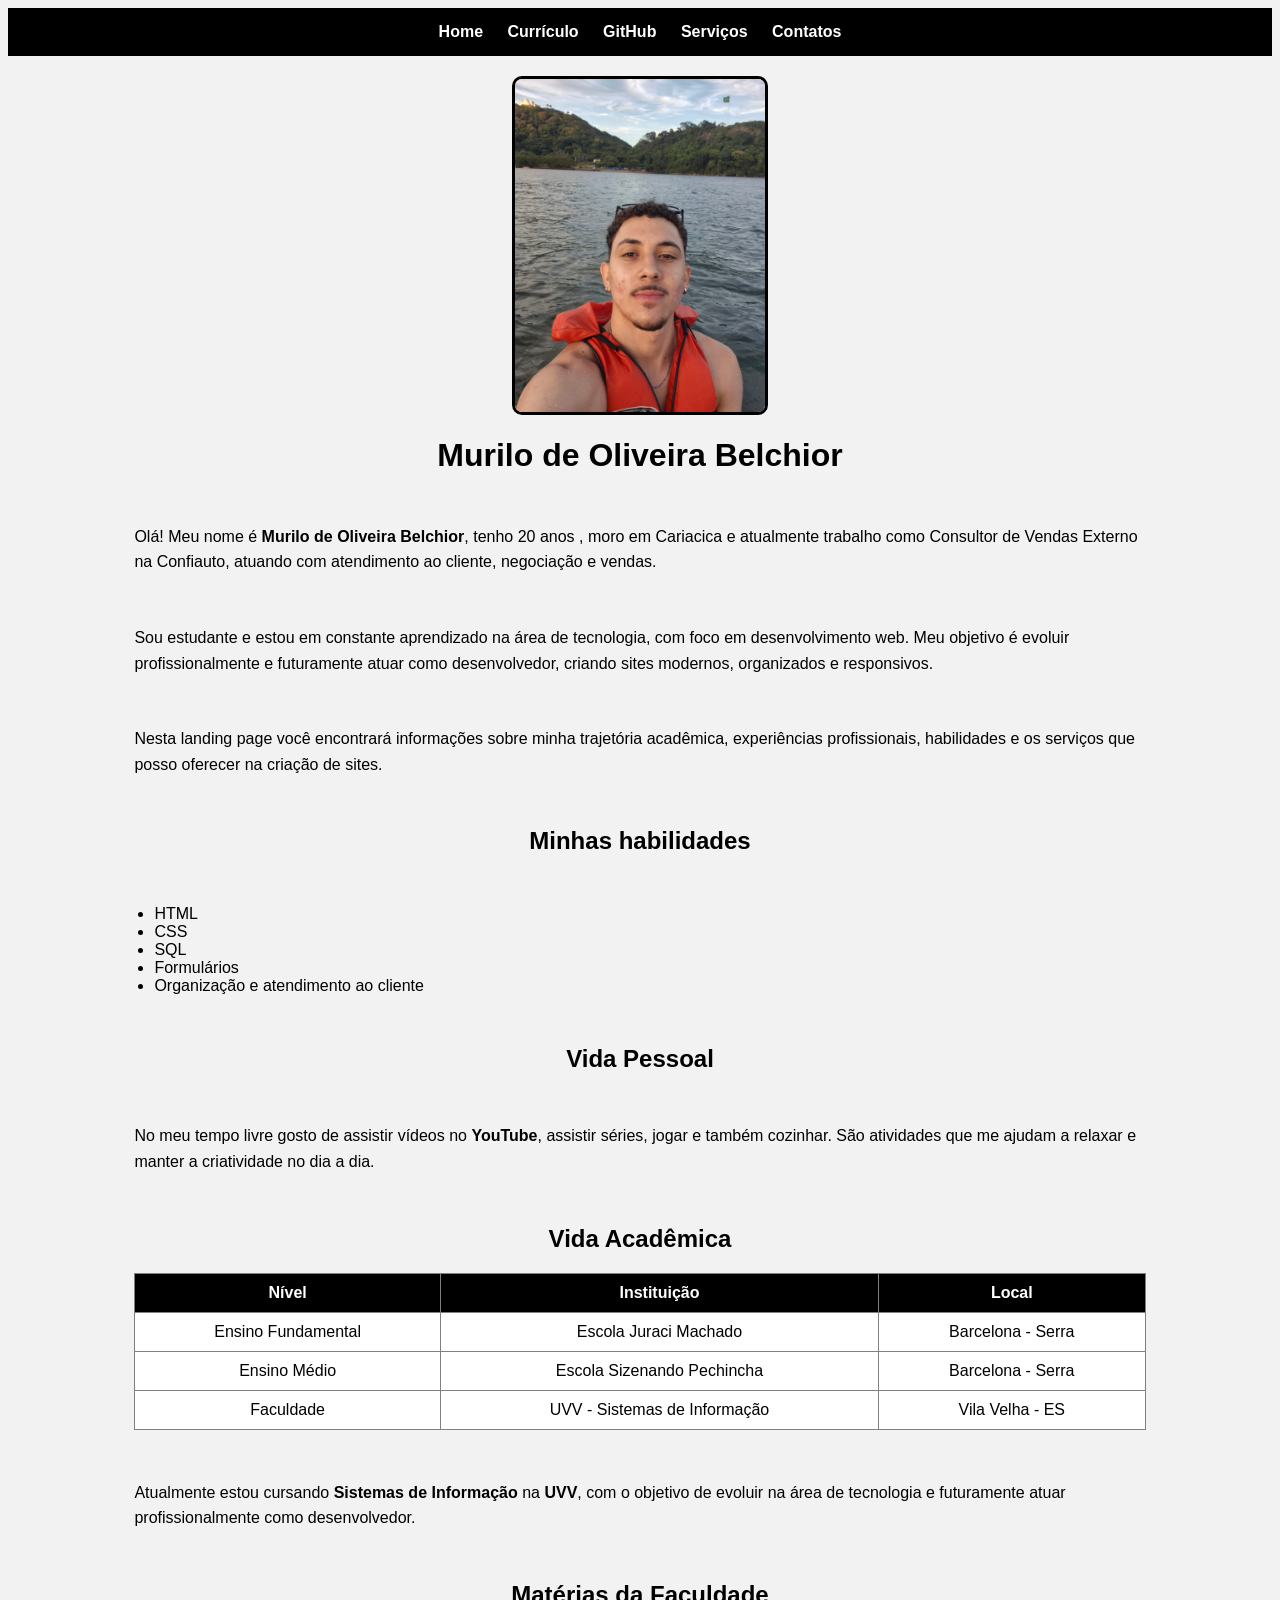
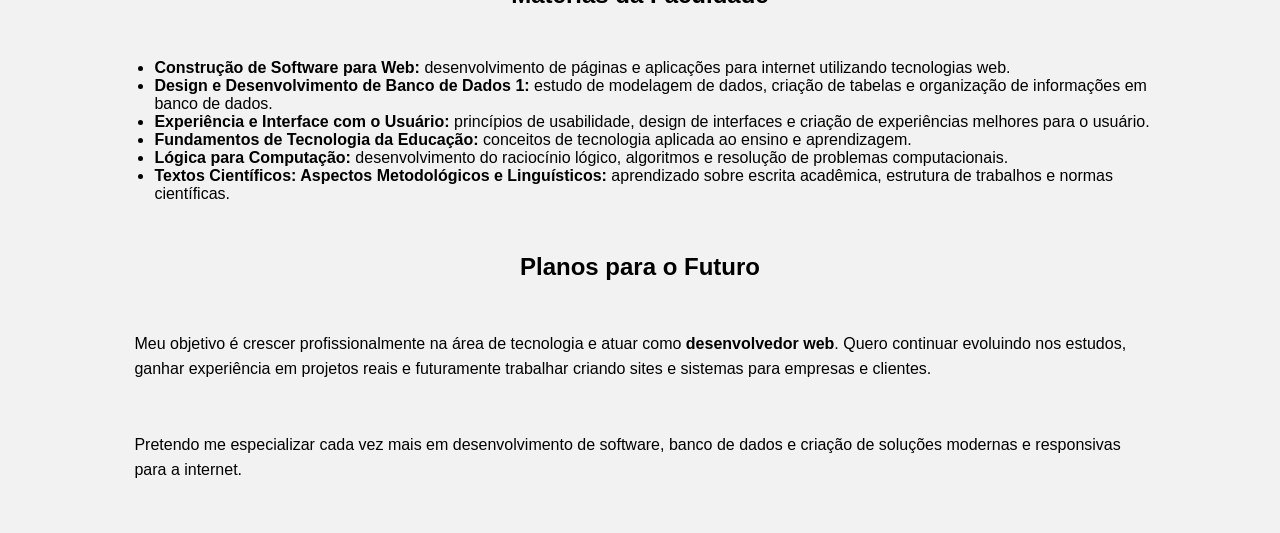
<file: index.html>
<!DOCTYPE html>
<html lang="pt-br">
<head>
    <meta charset="UTF-8">
    <meta name="viewport" content="width=device-width, initial-scale=1.0">
    <title>Document</title>
    <link rel="stylesheet" href="style.css">
</head>
<body>

<header>
  <nav>
      <a href="index.html">Home</a>
      <a href="curriculo.html">Currículo</a>
      <a href="github.html">GitHub</a>
      <a href="servicos.html">Serviços</a>
      <a href="contato.html">Contatos</a>
  </nav>

</header>


<main>

    
<img src="murilo.jpeg" alt="foto do murilo" width="250">


<h1>Murilo de Oliveira Belchior</h1>

<p>
  Olá! Meu nome é <strong>Murilo de Oliveira Belchior</strong>, tenho 20 anos , moro em
Cariacica e atualmente trabalho como  Consultor de Vendas Externo na Confiauto, atuando com atendimento ao cliente,
  negociação e vendas.
</p>

<p>
  Sou estudante e estou em constante aprendizado na área de tecnologia, com foco em
  desenvolvimento web. Meu objetivo é evoluir profissionalmente e futuramente
  atuar como desenvolvedor, criando sites modernos, organizados e responsivos.
</p>

<p>
  Nesta landing page você encontrará informações sobre minha trajetória acadêmica,
  experiências profissionais, habilidades e os serviços que posso oferecer na criação de sites.
</p>

<h2>Minhas habilidades</h2>
<ul>
  <li>HTML</li>
  <li>CSS</li>
  <li>SQL</li>
  <li>Formulários</li>
  <li>Organização e atendimento ao cliente</li>
</ul>
<h2>Vida Pessoal</h2>

<p>
  No meu tempo livre gosto de assistir vídeos no <strong>YouTube</strong>, assistir séries,
  jogar e também cozinhar. São atividades que me ajudam a relaxar e manter a criatividade no dia a dia.
</p>
<h2>Vida Acadêmica</h2>

<table border="1">
  <tr>
    <th>Nível</th>
    <th>Instituição</th>
    <th>Local</th>
  </tr>

  <tr>
    <td>Ensino Fundamental</td>
    <td>Escola Juraci Machado</td>
    <td>Barcelona - Serra</td>
  </tr>

  <tr>
    <td>Ensino Médio</td>
    <td>Escola Sizenando Pechincha</td>
    <td>Barcelona - Serra</td>
  </tr>

  <tr>
    <td>Faculdade</td>
    <td>UVV - Sistemas de Informação</td>
    <td>Vila Velha - ES</td>
  </tr>
</table>

<p>
  Atualmente estou cursando <strong>Sistemas de Informação</strong> na <strong>UVV</strong>,
  com o objetivo de evoluir na área de tecnologia e futuramente atuar profissionalmente
  como desenvolvedor.
</p>
<h2>Matérias da Faculdade</h2>

<ul>
  <li>
    <strong>Construção de Software para Web:</strong>
    desenvolvimento de páginas e aplicações para internet utilizando tecnologias web.
  </li>

  <li>
    <strong>Design e Desenvolvimento de Banco de Dados 1:</strong>
    estudo de modelagem de dados, criação de tabelas e organização de informações em banco de dados.
  </li>

  <li>
    <strong>Experiência e Interface com o Usuário:</strong>
    princípios de usabilidade, design de interfaces e criação de experiências melhores para o usuário.
  </li>

  <li>
    <strong>Fundamentos de Tecnologia da Educação:</strong>
    conceitos de tecnologia aplicada ao ensino e aprendizagem.
  </li>

  <li>
    <strong>Lógica para Computação:</strong>
    desenvolvimento do raciocínio lógico, algoritmos e resolução de problemas computacionais.
  </li>

  <li>
    <strong>Textos Científicos: Aspectos Metodológicos e Linguísticos:</strong>
    aprendizado sobre escrita acadêmica, estrutura de trabalhos e normas científicas.
  </li>

</ul>

<h2>Planos para o Futuro</h2>

<p>
  Meu objetivo é crescer profissionalmente na área de tecnologia e atuar como
  <strong>desenvolvedor web</strong>. Quero continuar evoluindo nos estudos, ganhar experiência
  em projetos reais e futuramente trabalhar criando sites e sistemas para empresas e clientes.
</p>

<p>
  Pretendo me especializar cada vez mais em desenvolvimento de software, banco de dados e
  criação de soluções modernas e responsivas para a internet.
</p>
</main>










</body>
</html>
</file>
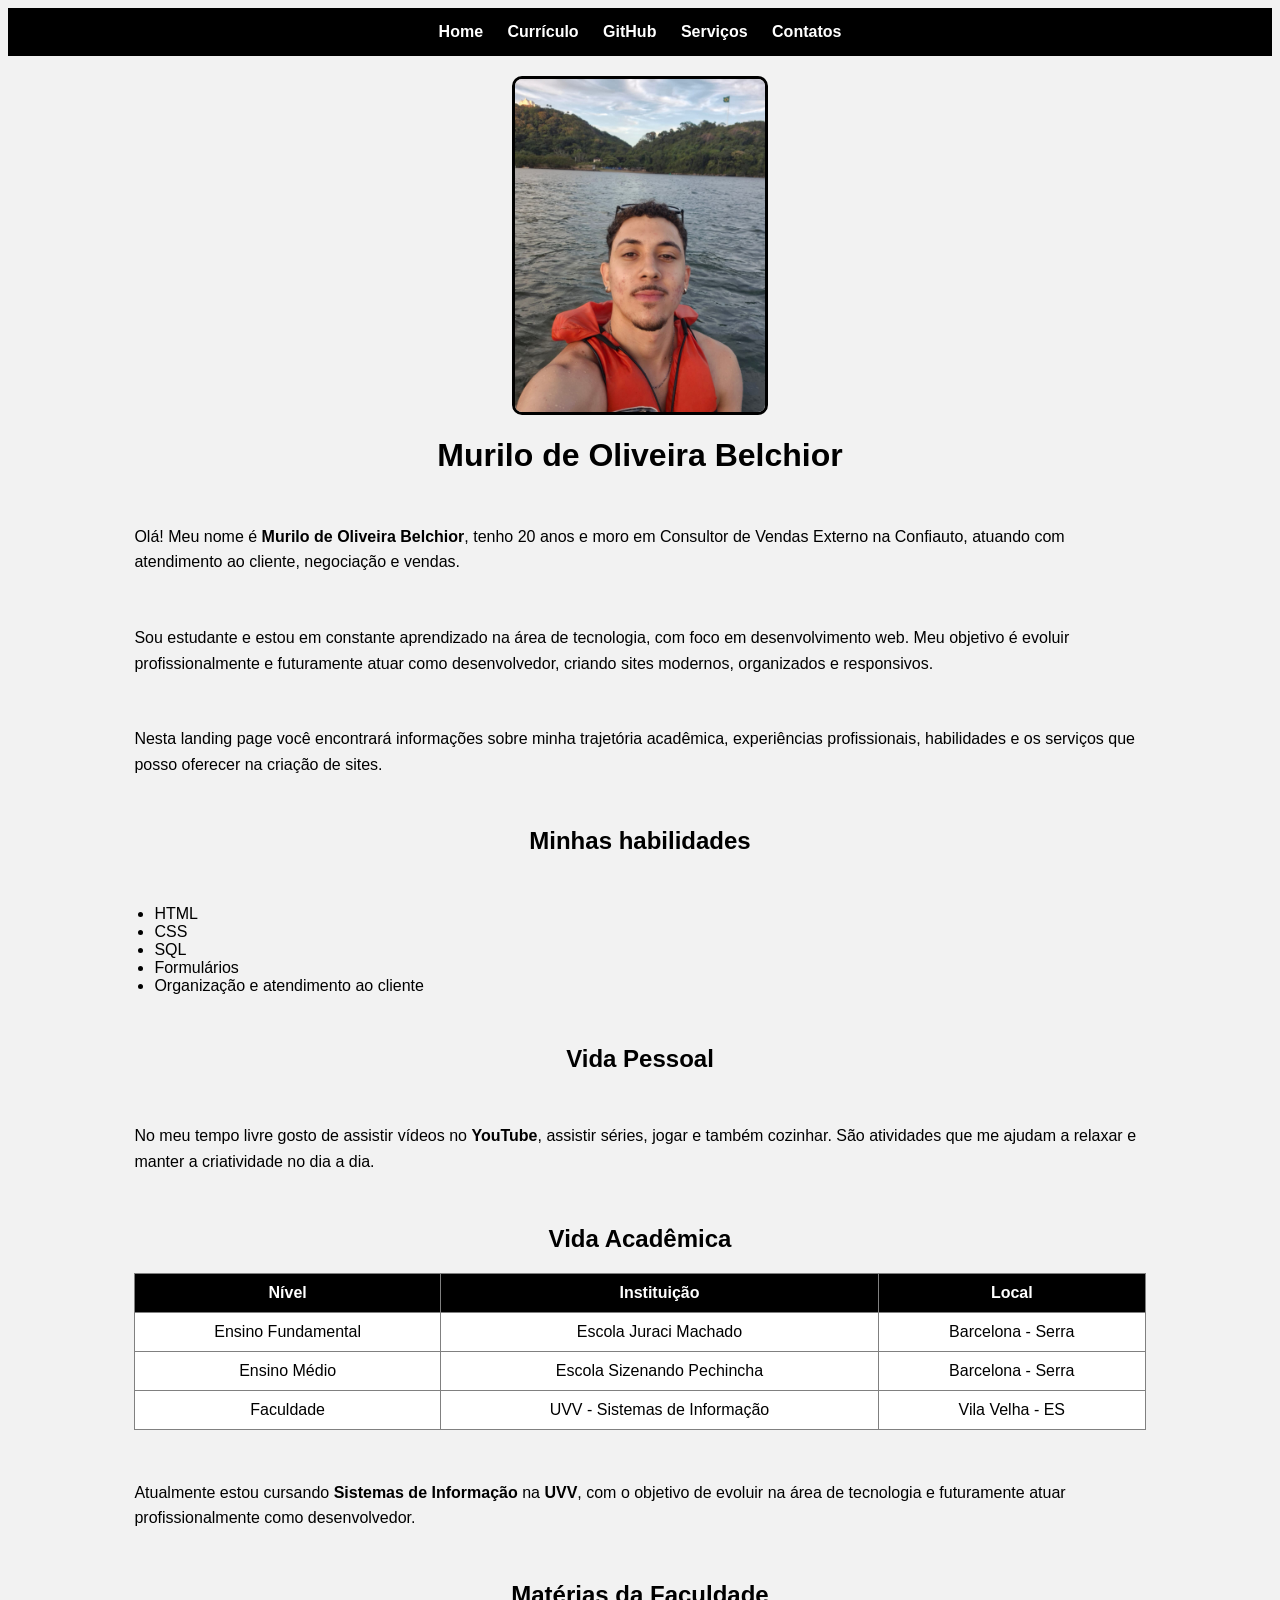
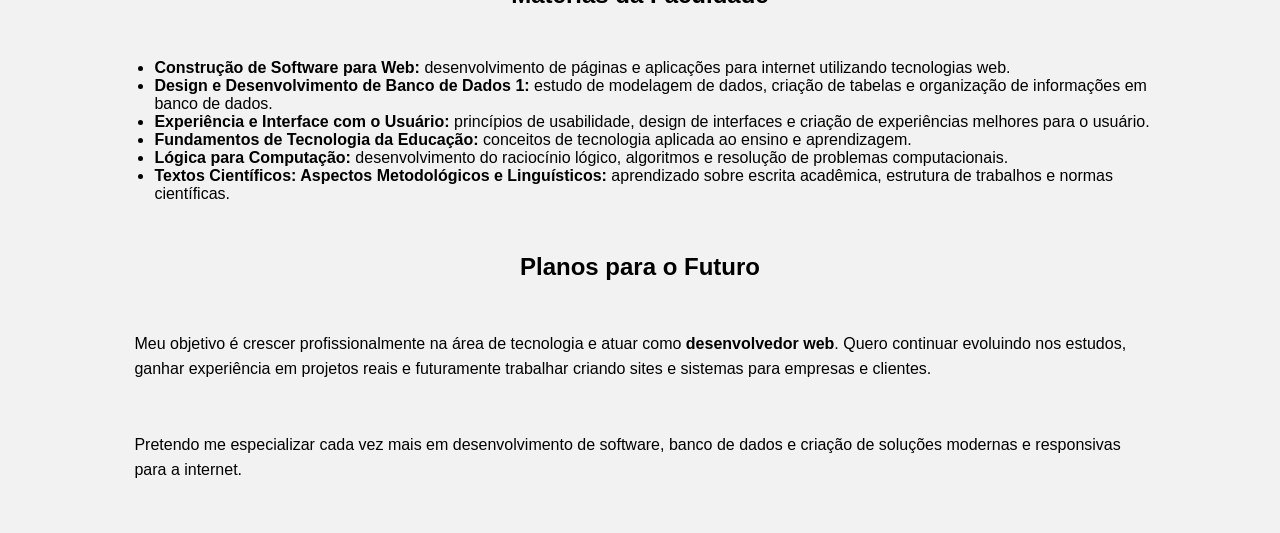
<file: trabalho site web/index.html>
<!DOCTYPE html>
<html lang="pt-br">
<head>
    <meta charset="UTF-8">
    <meta name="viewport" content="width=device-width, initial-scale=1.0">
    <title>Document</title>
    <link rel="stylesheet" href="style.css">
</head>
<body>

<header>
  <nav>
      <a href="index.html">Home</a>
      <a href="curriculo.html">Currículo</a>
      <a href="github.html">GitHub</a>
      <a href="servicos.html">Serviços</a>
      <a href="contato.html">Contatos</a>
  </nav>

</header>


<main>

    
<img src="foto/foto murilo.jpeg" alt="foto do murilo" width="250">


<h1>Murilo de Oliveira Belchior</h1>

<p>
  Olá! Meu nome é <strong>Murilo de Oliveira Belchior</strong>, tenho 20 anos e moro em
  Consultor de Vendas Externo na Confiauto, atuando com atendimento ao cliente,
  negociação e vendas.
</p>

<p>
  Sou estudante e estou em constante aprendizado na área de tecnologia, com foco em
  desenvolvimento web. Meu objetivo é evoluir profissionalmente e futuramente
  atuar como desenvolvedor, criando sites modernos, organizados e responsivos.
</p>

<p>
  Nesta landing page você encontrará informações sobre minha trajetória acadêmica,
  experiências profissionais, habilidades e os serviços que posso oferecer na criação de sites.
</p>

<h2>Minhas habilidades</h2>
<ul>
  <li>HTML</li>
  <li>CSS</li>
  <li>SQL</li>
  <li>Formulários</li>
  <li>Organização e atendimento ao cliente</li>
</ul>
<h2>Vida Pessoal</h2>

<p>
  No meu tempo livre gosto de assistir vídeos no <strong>YouTube</strong>, assistir séries,
  jogar e também cozinhar. São atividades que me ajudam a relaxar e manter a criatividade no dia a dia.
</p>
<h2>Vida Acadêmica</h2>

<table border="1">
  <tr>
    <th>Nível</th>
    <th>Instituição</th>
    <th>Local</th>
  </tr>

  <tr>
    <td>Ensino Fundamental</td>
    <td>Escola Juraci Machado</td>
    <td>Barcelona - Serra</td>
  </tr>

  <tr>
    <td>Ensino Médio</td>
    <td>Escola Sizenando Pechincha</td>
    <td>Barcelona - Serra</td>
  </tr>

  <tr>
    <td>Faculdade</td>
    <td>UVV - Sistemas de Informação</td>
    <td>Vila Velha - ES</td>
  </tr>
</table>

<p>
  Atualmente estou cursando <strong>Sistemas de Informação</strong> na <strong>UVV</strong>,
  com o objetivo de evoluir na área de tecnologia e futuramente atuar profissionalmente
  como desenvolvedor.
</p>
<h2>Matérias da Faculdade</h2>

<ul>
  <li>
    <strong>Construção de Software para Web:</strong>
    desenvolvimento de páginas e aplicações para internet utilizando tecnologias web.
  </li>

  <li>
    <strong>Design e Desenvolvimento de Banco de Dados 1:</strong>
    estudo de modelagem de dados, criação de tabelas e organização de informações em banco de dados.
  </li>

  <li>
    <strong>Experiência e Interface com o Usuário:</strong>
    princípios de usabilidade, design de interfaces e criação de experiências melhores para o usuário.
  </li>

  <li>
    <strong>Fundamentos de Tecnologia da Educação:</strong>
    conceitos de tecnologia aplicada ao ensino e aprendizagem.
  </li>

  <li>
    <strong>Lógica para Computação:</strong>
    desenvolvimento do raciocínio lógico, algoritmos e resolução de problemas computacionais.
  </li>

  <li>
    <strong>Textos Científicos: Aspectos Metodológicos e Linguísticos:</strong>
    aprendizado sobre escrita acadêmica, estrutura de trabalhos e normas científicas.
  </li>

</ul>

<h2>Planos para o Futuro</h2>

<p>
  Meu objetivo é crescer profissionalmente na área de tecnologia e atuar como
  <strong>desenvolvedor web</strong>. Quero continuar evoluindo nos estudos, ganhar experiência
  em projetos reais e futuramente trabalhar criando sites e sistemas para empresas e clientes.
</p>

<p>
  Pretendo me especializar cada vez mais em desenvolvimento de software, banco de dados e
  criação de soluções modernas e responsivas para a internet.
</p>
</main>










</body>
</html>
</file>
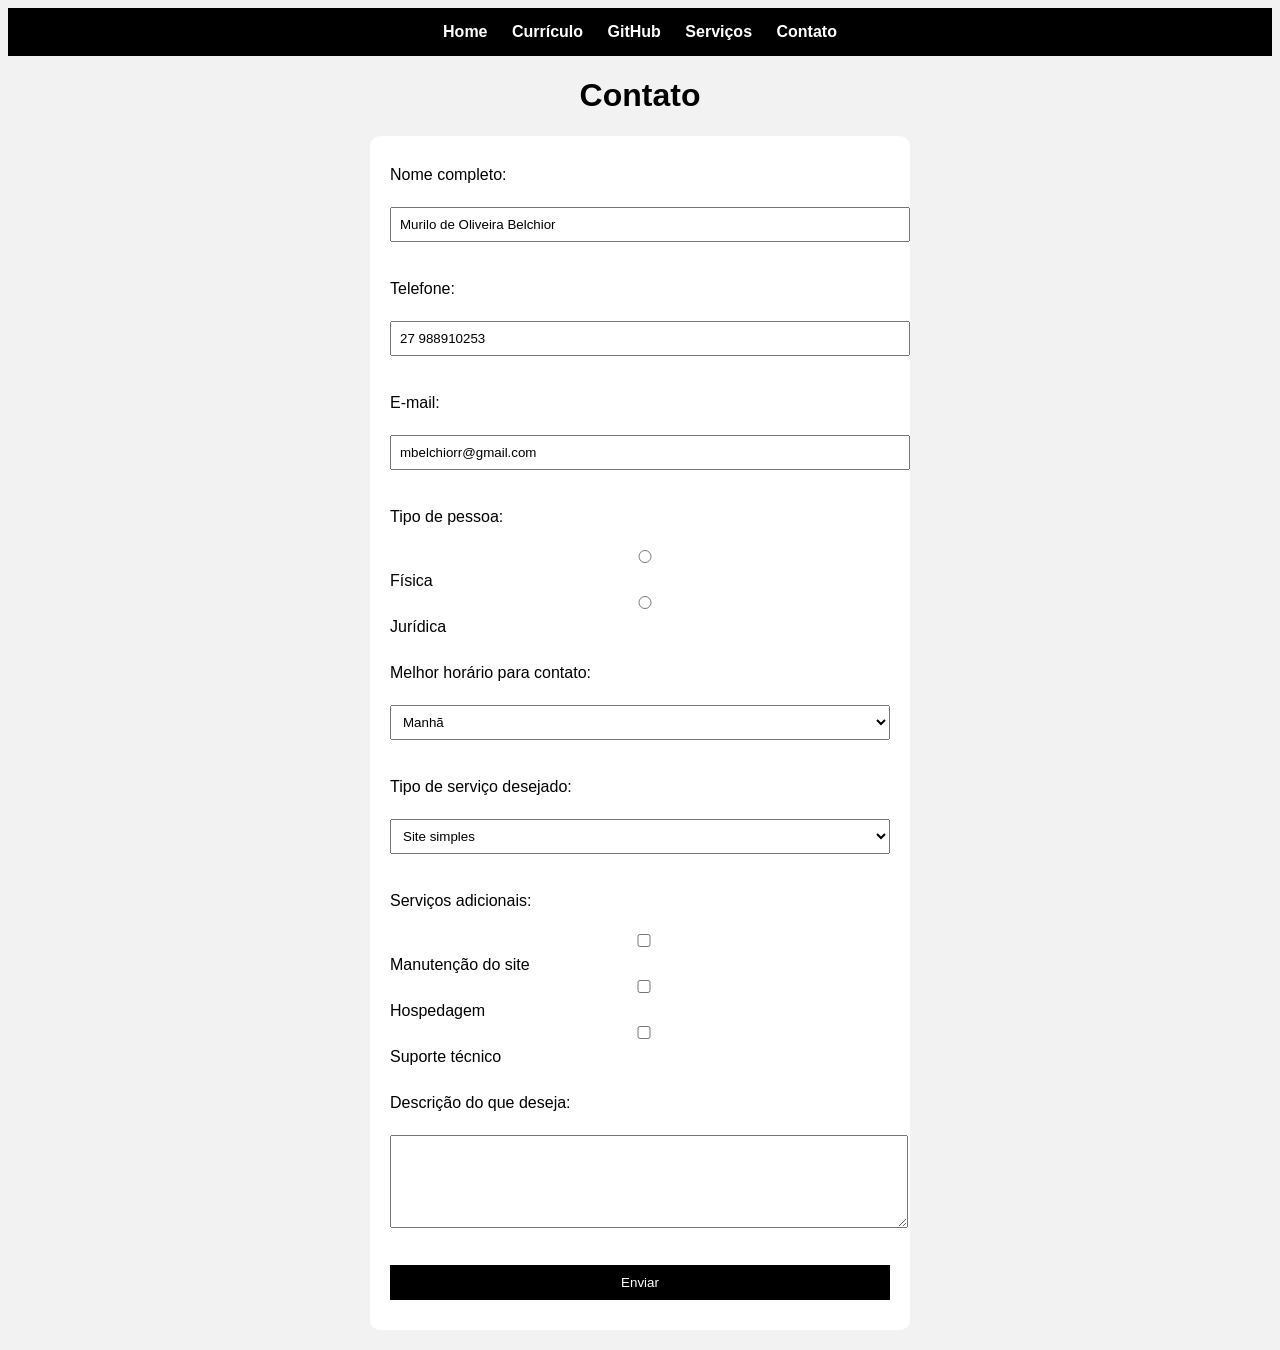
<file: contato.html>
<!DOCTYPE html>
<html lang="pt-br">
<head>
  <meta charset="UTF-8">
  <meta name="viewport" content="width=device-width, initial-scale=1.0">
  <title>Contato</title>
  <link rel="stylesheet" href="style.css">
</head>

<body>

<header>
  <nav>
    <a href="index.html">Home</a>
    <a href="curriculo.html">Currículo</a>
    <a href="github.html">GitHub</a>
    <a href="servicos.html">Serviços</a>
    <a href="contato.html">Contato</a>
  </nav>
</header>

<main>

<h1>Contato</h1>

<form>

  <label>Nome completo:</label><br>
  <input type="text" name="nome" value="Murilo de Oliveira Belchior" required><br><br>

  <label>Telefone:</label><br>
  <input type="tel" name="telefone" value="27 988910253"><br><br>

  <label>E-mail:</label><br>
  <input type="email" name="email" value="mbelchiorr@gmail.com"><br><br>

  <label>Tipo de pessoa:</label><br>
  <input type="radio" name="tipo" value="fisica"> Física
  <input type="radio" name="tipo" value="juridica"> Jurídica<br><br>

  <label>Melhor horário para contato:</label><br>
  <select name="horario">
    <option value="manha">Manhã</option>
    <option value="tarde">Tarde</option>
    <option value="noite">Noite</option>
  </select><br><br>

  <label>Tipo de serviço desejado:</label><br>
  <select name="servico">
    <option>Site simples</option>
    <option>Site intermediário</option>
    <option>Site avançado</option>
  </select><br><br>

  <label>Serviços adicionais:</label><br>
  <input type="checkbox" name="manutencao"> Manutenção do site<br>
  <input type="checkbox" name="hospedagem"> Hospedagem<br>
  <input type="checkbox" name="suporte"> Suporte técnico<br><br>

  <label>Descrição do que deseja:</label><br>
  <textarea name="descricao" rows="5" cols="30"></textarea><br><br>

  <input type="submit" value="Enviar">

</form>

</main>

</body>
</html>
</file>
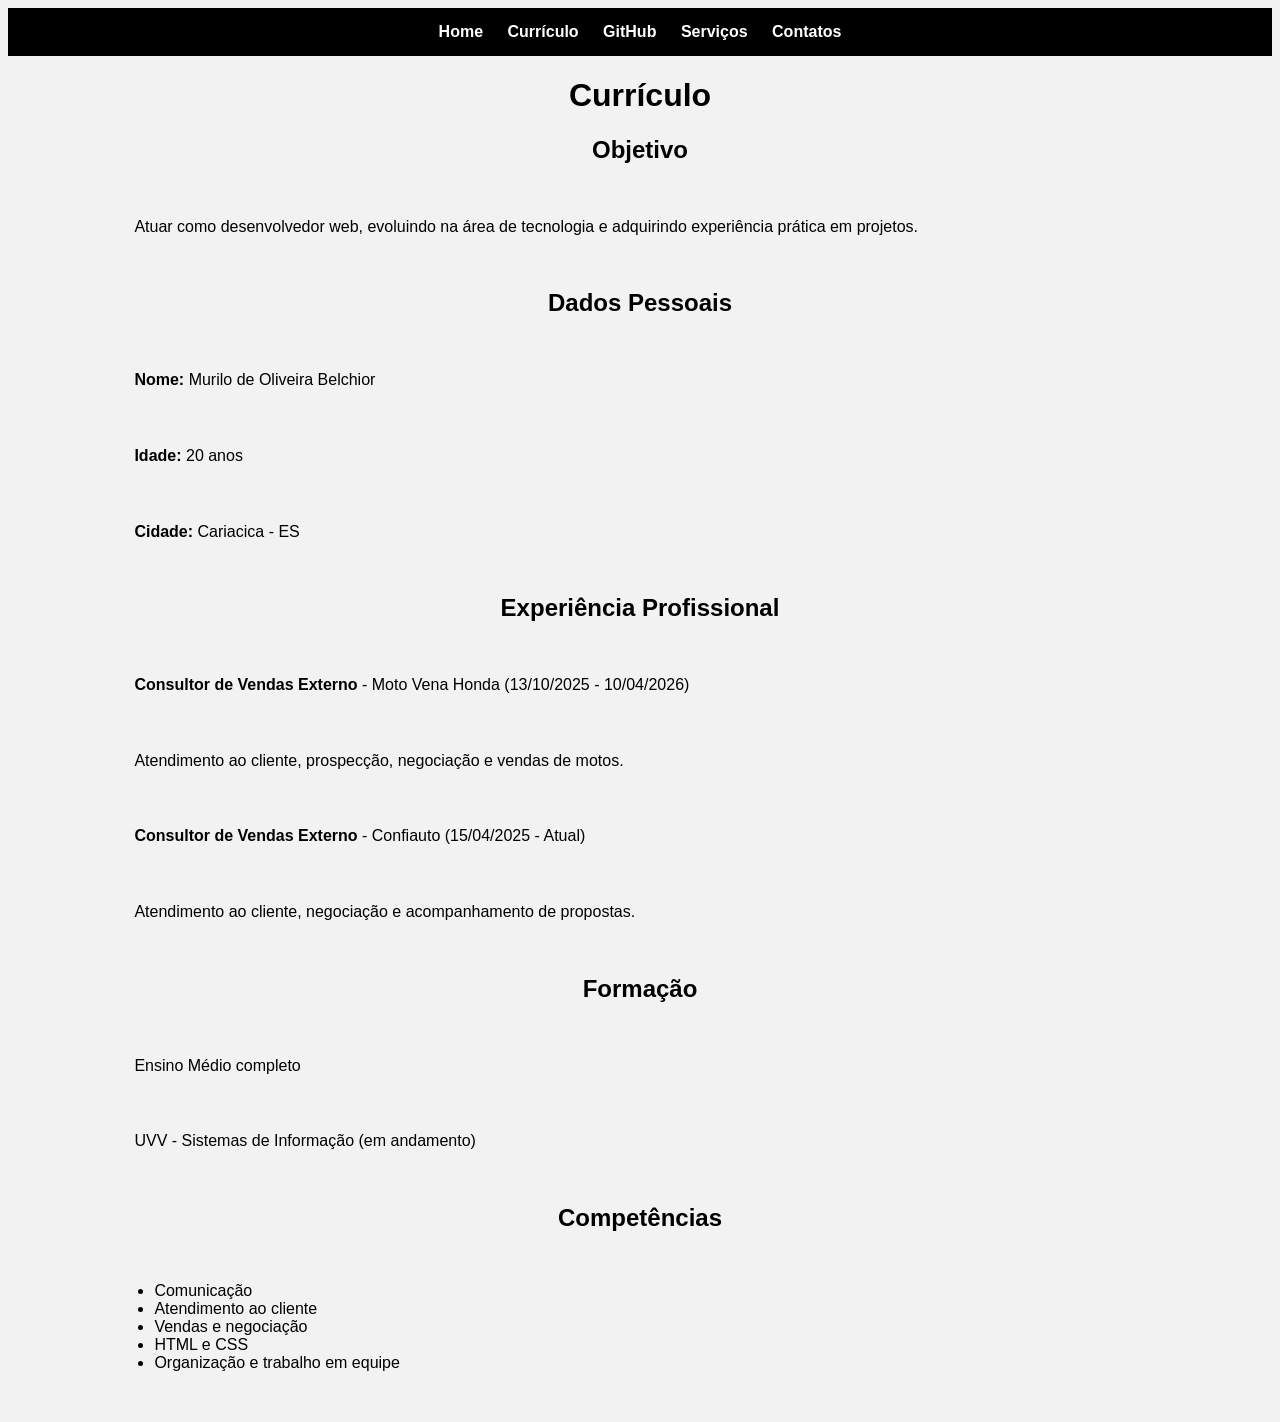
<file: curriculo.html>
<!DOCTYPE html>
<html lang="pt-br">
<head>
    <meta charset="UTF-8">
    <meta name="viewport" content="width=device-width, initial-scale=1.0">
    <title>Document</title>
    <link rel="stylesheet" href="style.css">
</head>
<body>
    <header>
  <nav>
      <a href="index.html">Home</a>
      <a href="curriculo.html">Currículo</a>
      <a href="github.html">GitHub</a>
      <a href="servicos.html">Serviços</a>
      <a href="contato.html">Contatos</a>
  </nav>

</header>
<main>

<h1>Currículo</h1>

<h2>Objetivo</h2>
<p>
  Atuar como desenvolvedor web, evoluindo na área de tecnologia e adquirindo experiência prática em projetos.
</p>

<h2>Dados Pessoais</h2>
<p><strong>Nome:</strong> Murilo de Oliveira Belchior</p>
<p><strong>Idade:</strong> 20 anos</p>
<p><strong>Cidade:</strong> Cariacica - ES</p>

<h2>Experiência Profissional</h2>

<p>
  <strong>Consultor de Vendas Externo</strong> - Moto Vena Honda (13/10/2025 - 10/04/2026)
</p>
<p>
  Atendimento ao cliente, prospecção, negociação e vendas de motos.
</p>

<p>
  <strong>Consultor de Vendas Externo</strong> - Confiauto (15/04/2025 - Atual)
</p>
<p>
  Atendimento ao cliente, negociação e acompanhamento de propostas.
</p>

<h2>Formação</h2>
<p>Ensino Médio completo</p>
<p>UVV - Sistemas de Informação (em andamento)</p>

<h2>Competências</h2>
<ul>
  <li>Comunicação</li>
  <li>Atendimento ao cliente</li>
  <li>Vendas e negociação</li>
  <li>HTML e CSS</li>
  <li>Organização e trabalho em equipe</li>
</ul>
</main>








</body>
</html>
</file>
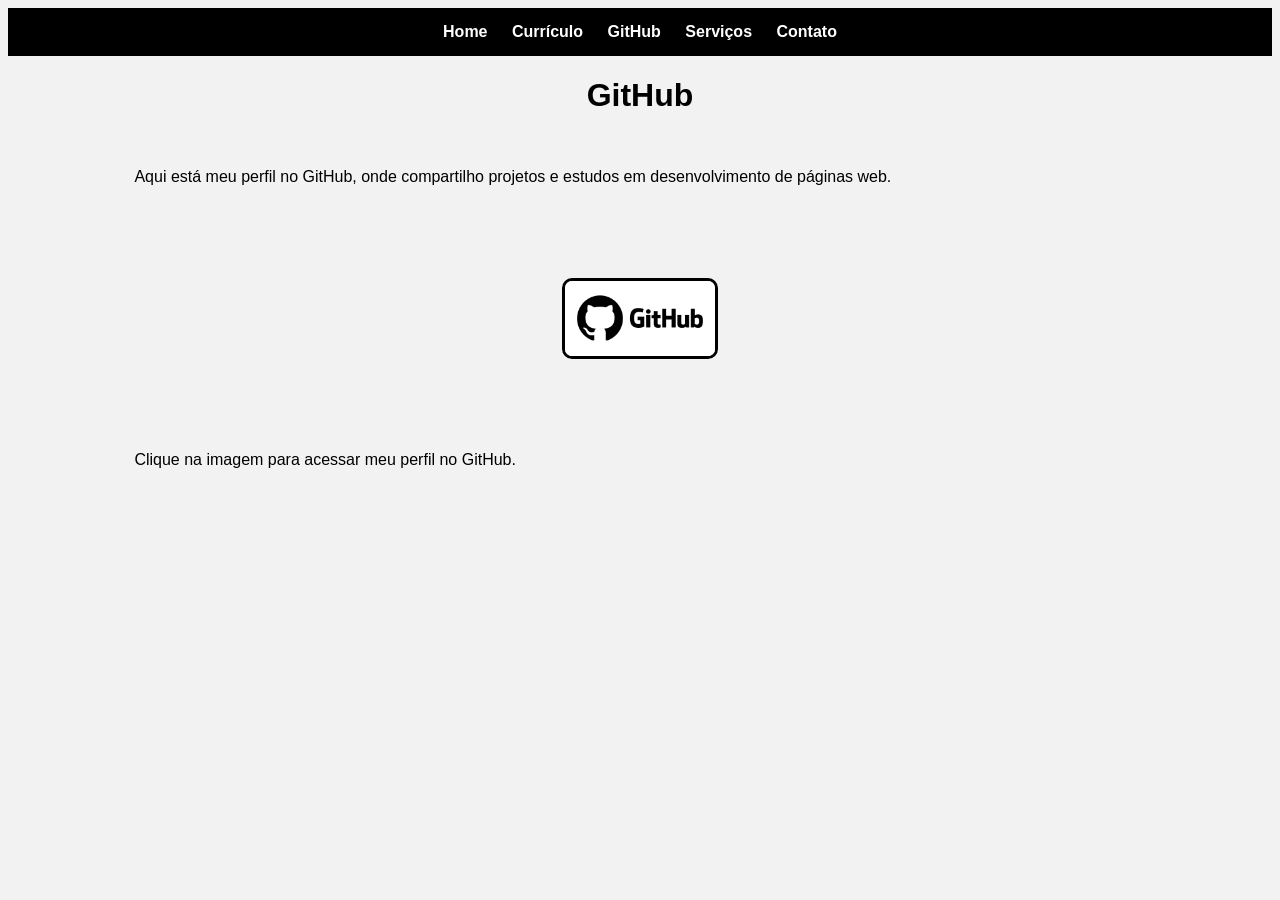
<file: github.html>
<!DOCTYPE html>
<html lang="pt-br">
<head>
  <meta charset="UTF-8">
  <meta name="viewport" content="width=device-width, initial-scale=1.0">
  <title>GitHub</title>
  <link rel="stylesheet" href="style.css">
</head>

<body>

<header>
  <nav>
    <a href="index.html">Home</a>
    <a href="curriculo.html">Currículo</a>
    <a href="github.html">GitHub</a>
    <a href="servicos.html">Serviços</a>
    <a href="contato.html">Contato</a>
  </nav>
</header>

<main>

<h1>GitHub</h1>

<p>
  Aqui está meu perfil no GitHub, onde compartilho projetos e estudos em desenvolvimento de páginas web.
</p>

<a href="https://github.com/MuriloBelchior" target="_blank">
  <img src="iconegithub.jpg" alt="GitHub do Murilo" width="150">
</a>

<p>
  Clique na imagem para acessar meu perfil no GitHub.
</p>

</main>

</body>
</html>
</file>
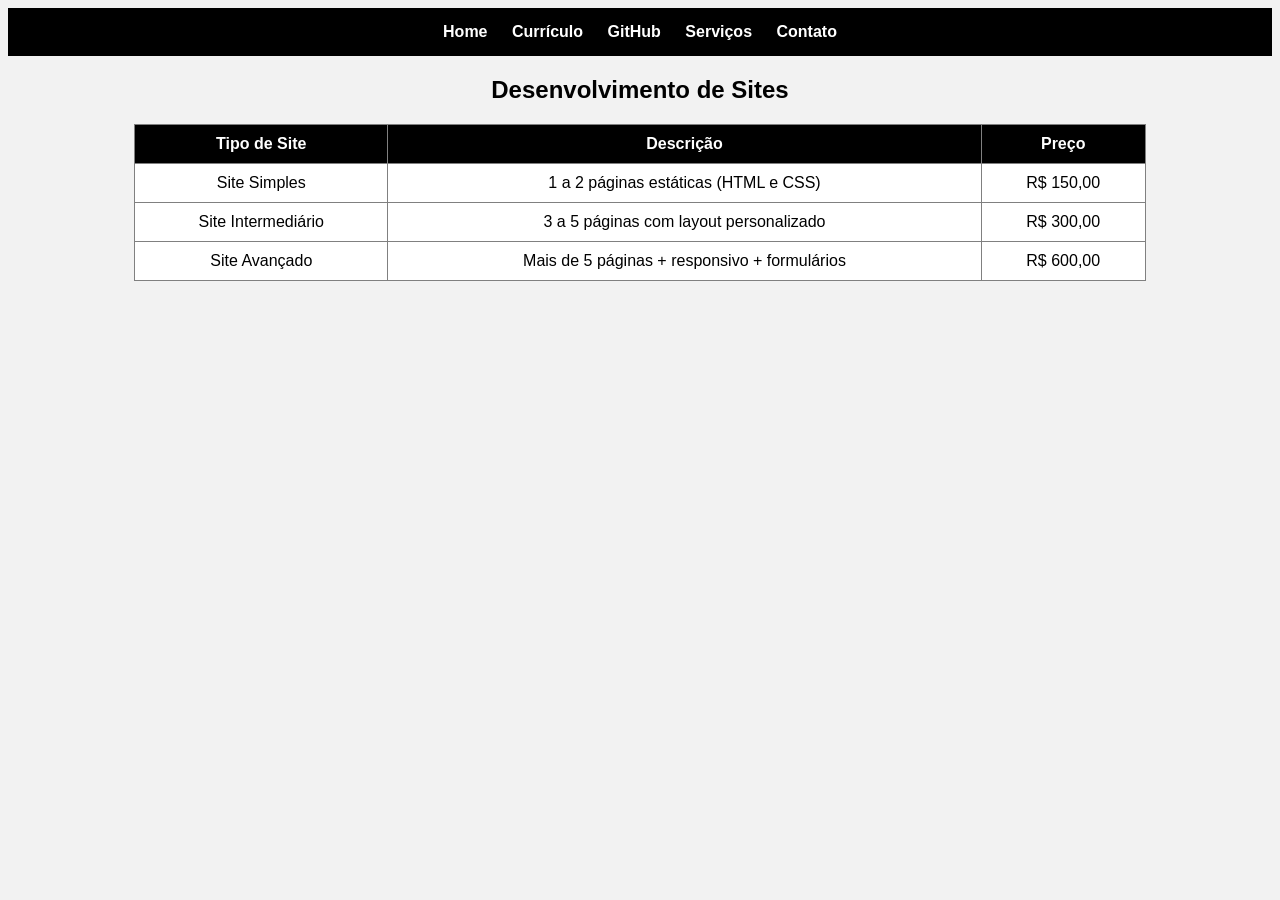
<file: servicos.html>
<!DOCTYPE html>
<html lang="pt-br">

<head>
    <meta charset="UTF-8">
    <meta name="viewport" content="width=device-width, initial-scale=1.0">
    <title>Document</title>
    <link rel="stylesheet" href="style.css">
</head>

<body>

    <header>
        <nav>
            <a href="index.html">Home</a>
            <a href="curriculo.html">Currículo</a>
            <a href="github.html">GitHub</a>
            <a href="servicos.html">Serviços</a>
            <a href="contato.html">Contato</a>
        </nav>
    </header>

<main>
    <h2>Desenvolvimento de Sites</h2>

<table border="1">
  <tr>
    <th>Tipo de Site</th>
    <th>Descrição</th>
    <th>Preço</th>
  </tr>

  <tr>
    <td>Site Simples</td>
    <td>1 a 2 páginas estáticas (HTML e CSS)</td>
    <td>R$ 150,00</td>
  </tr>

  <tr>
    <td>Site Intermediário</td>
    <td>3 a 5 páginas com layout personalizado</td>
    <td>R$ 300,00</td>
  </tr>

  <tr>
    <td>Site Avançado</td>
    <td>Mais de 5 páginas + responsivo + formulários</td>
    <td>R$ 600,00</td>
  </tr>
</table>
</main>






</body>

</html>
</file>
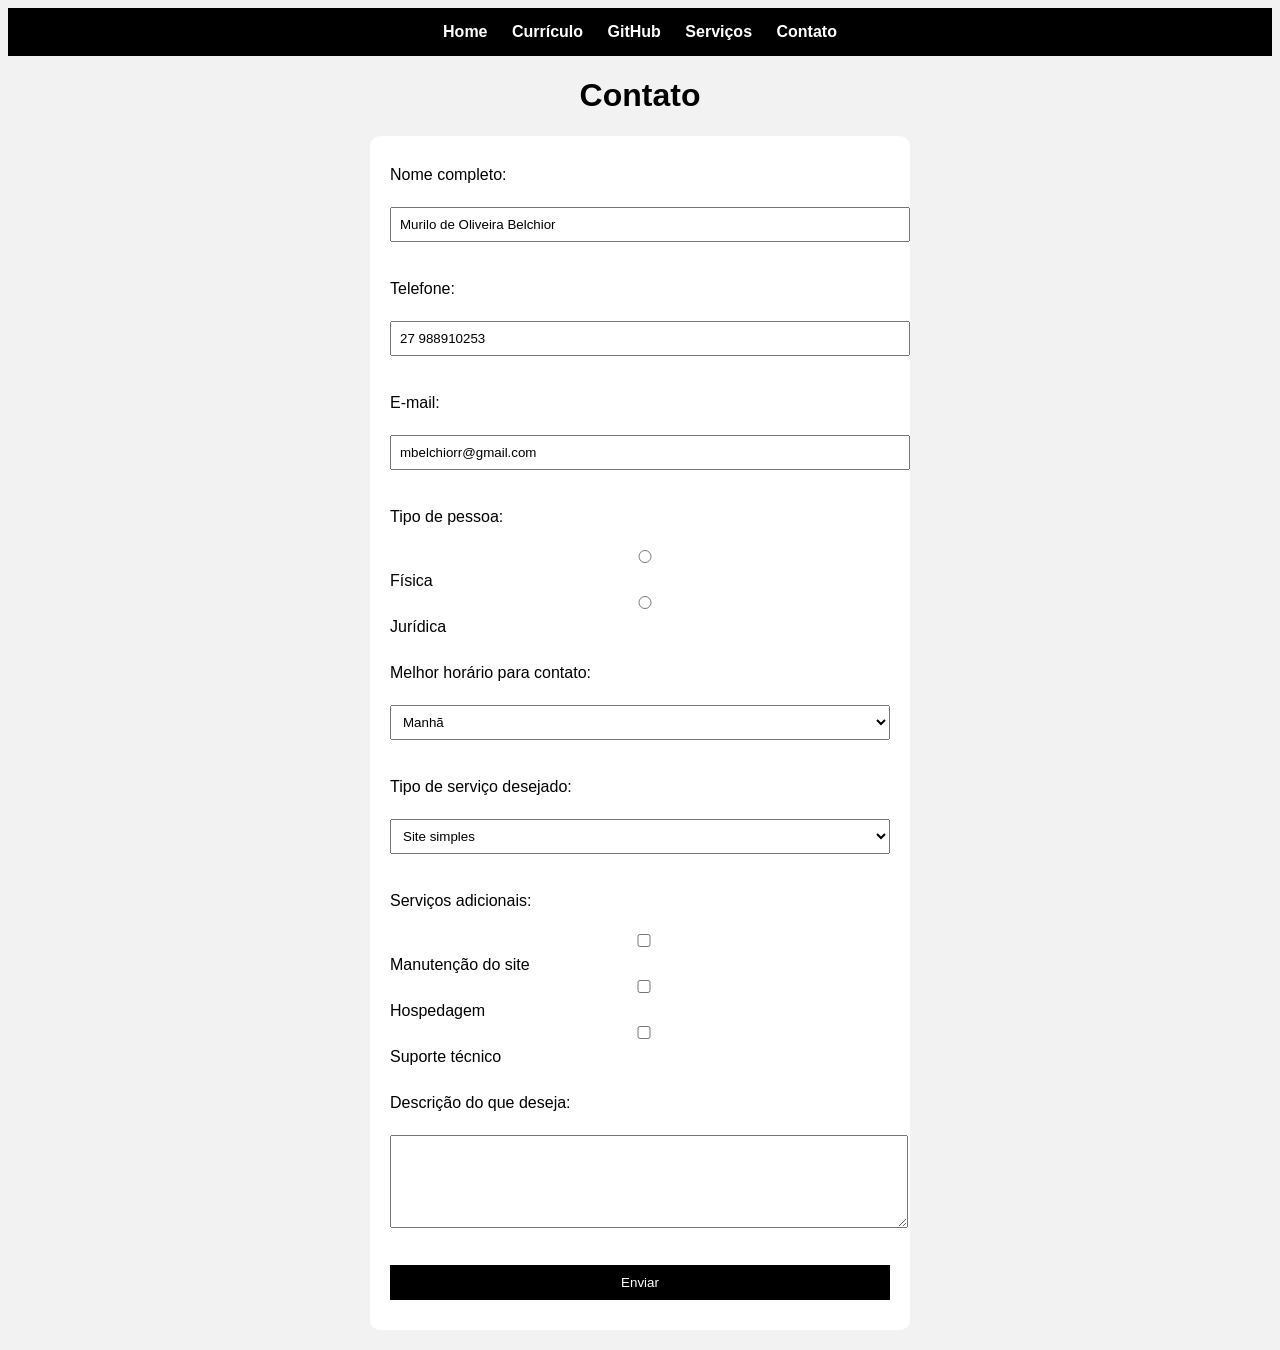
<file: trabalho site web/contato.html>
<!DOCTYPE html>
<html lang="pt-br">
<head>
  <meta charset="UTF-8">
  <meta name="viewport" content="width=device-width, initial-scale=1.0">
  <title>Contato</title>
  <link rel="stylesheet" href="style.css">
</head>

<body>

<header>
  <nav>
    <a href="index.html">Home</a>
    <a href="curriculo.html">Currículo</a>
    <a href="github.html">GitHub</a>
    <a href="servicos.html">Serviços</a>
    <a href="contato.html">Contato</a>
  </nav>
</header>

<main>

<h1>Contato</h1>

<form>

  <label>Nome completo:</label><br>
  <input type="text" name="nome" value="Murilo de Oliveira Belchior" required><br><br>

  <label>Telefone:</label><br>
  <input type="tel" name="telefone" value="27 988910253"><br><br>

  <label>E-mail:</label><br>
  <input type="email" name="email" value="mbelchiorr@gmail.com"><br><br>

  <label>Tipo de pessoa:</label><br>
  <input type="radio" name="tipo" value="fisica"> Física
  <input type="radio" name="tipo" value="juridica"> Jurídica<br><br>

  <label>Melhor horário para contato:</label><br>
  <select name="horario">
    <option value="manha">Manhã</option>
    <option value="tarde">Tarde</option>
    <option value="noite">Noite</option>
  </select><br><br>

  <label>Tipo de serviço desejado:</label><br>
  <select name="servico">
    <option>Site simples</option>
    <option>Site intermediário</option>
    <option>Site avançado</option>
  </select><br><br>

  <label>Serviços adicionais:</label><br>
  <input type="checkbox" name="manutencao"> Manutenção do site<br>
  <input type="checkbox" name="hospedagem"> Hospedagem<br>
  <input type="checkbox" name="suporte"> Suporte técnico<br><br>

  <label>Descrição do que deseja:</label><br>
  <textarea name="descricao" rows="5" cols="30"></textarea><br><br>

  <input type="submit" value="Enviar">

</form>

</main>

</body>
</html>
</file>
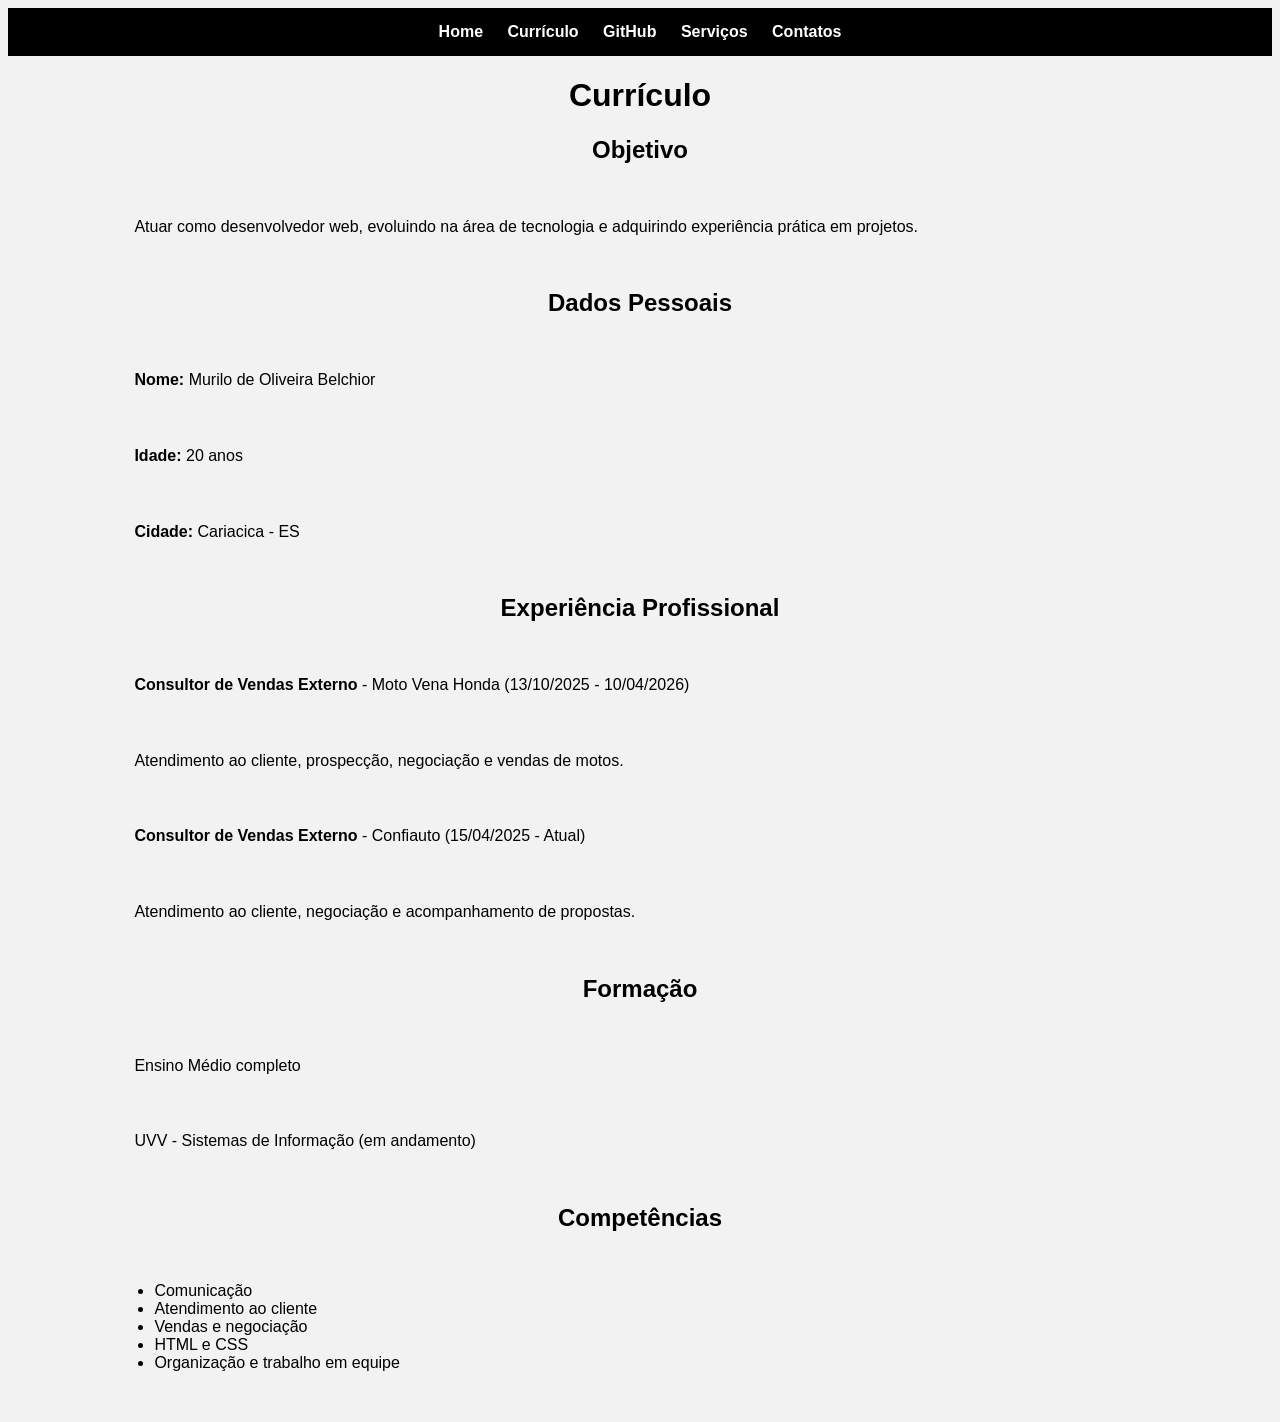
<file: trabalho site web/curriculo.html>
<!DOCTYPE html>
<html lang="pt-br">
<head>
    <meta charset="UTF-8">
    <meta name="viewport" content="width=device-width, initial-scale=1.0">
    <title>Document</title>
    <link rel="stylesheet" href="style.css">
</head>
<body>
    <header>
  <nav>
      <a href="index.html">Home</a>
      <a href="curriculo.html">Currículo</a>
      <a href="github.html">GitHub</a>
      <a href="servicos.html">Serviços</a>
      <a href="contato.html">Contatos</a>
  </nav>

</header>
<main>

<h1>Currículo</h1>

<h2>Objetivo</h2>
<p>
  Atuar como desenvolvedor web, evoluindo na área de tecnologia e adquirindo experiência prática em projetos.
</p>

<h2>Dados Pessoais</h2>
<p><strong>Nome:</strong> Murilo de Oliveira Belchior</p>
<p><strong>Idade:</strong> 20 anos</p>
<p><strong>Cidade:</strong> Cariacica - ES</p>

<h2>Experiência Profissional</h2>

<p>
  <strong>Consultor de Vendas Externo</strong> - Moto Vena Honda (13/10/2025 - 10/04/2026)
</p>
<p>
  Atendimento ao cliente, prospecção, negociação e vendas de motos.
</p>

<p>
  <strong>Consultor de Vendas Externo</strong> - Confiauto (15/04/2025 - Atual)
</p>
<p>
  Atendimento ao cliente, negociação e acompanhamento de propostas.
</p>

<h2>Formação</h2>
<p>Ensino Médio completo</p>
<p>UVV - Sistemas de Informação (em andamento)</p>

<h2>Competências</h2>
<ul>
  <li>Comunicação</li>
  <li>Atendimento ao cliente</li>
  <li>Vendas e negociação</li>
  <li>HTML e CSS</li>
  <li>Organização e trabalho em equipe</li>
</ul>
</main>








</body>
</html>
</file>
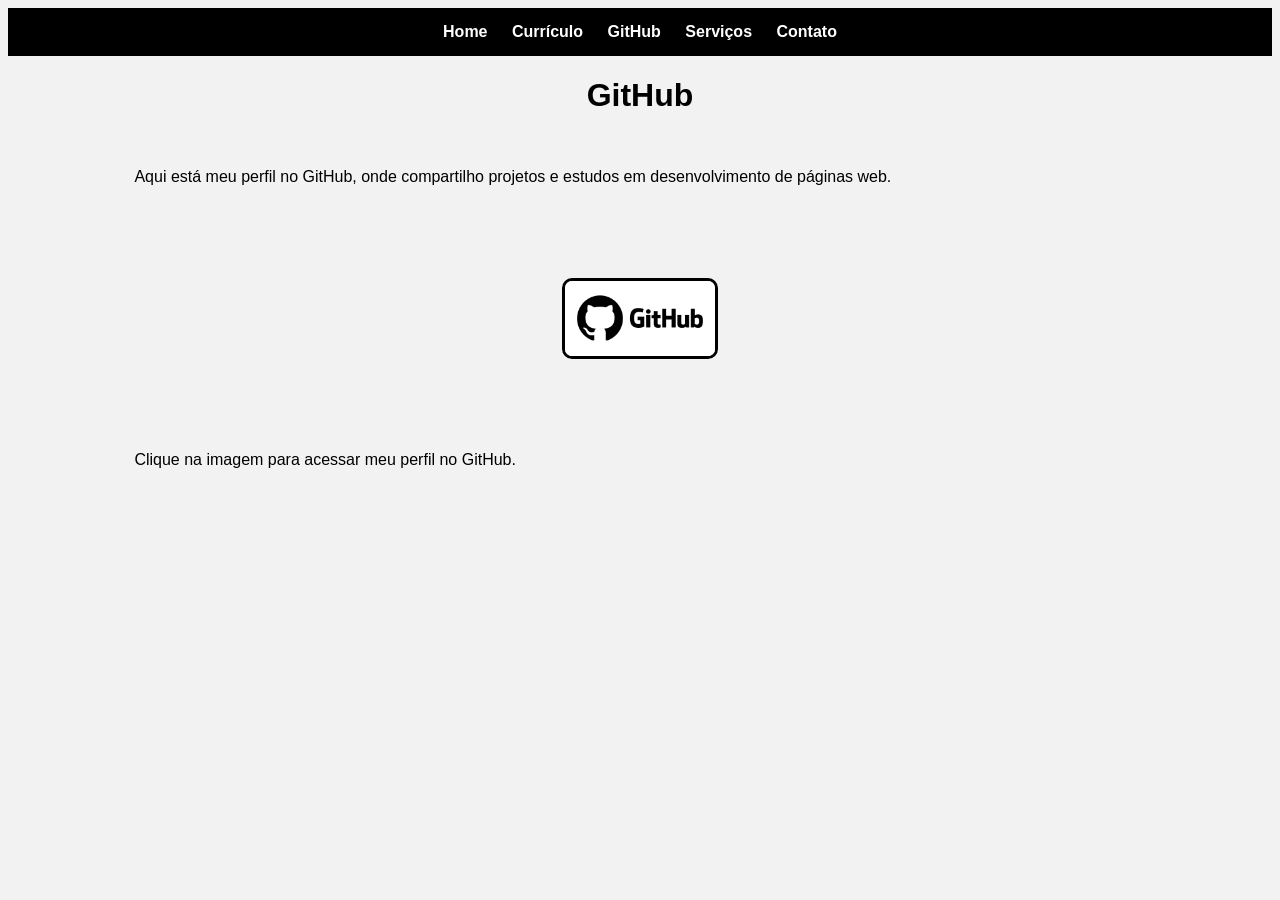
<file: trabalho site web/github.html>
<!DOCTYPE html>
<html lang="pt-br">
<head>
  <meta charset="UTF-8">
  <meta name="viewport" content="width=device-width, initial-scale=1.0">
  <title>GitHub</title>
  <link rel="stylesheet" href="style.css">
</head>

<body>

<header>
  <nav>
    <a href="index.html">Home</a>
    <a href="curriculo.html">Currículo</a>
    <a href="github.html">GitHub</a>
    <a href="servicos.html">Serviços</a>
    <a href="contato.html">Contato</a>
  </nav>
</header>

<main>

<h1>GitHub</h1>

<p>
  Aqui está meu perfil no GitHub, onde compartilho projetos e estudos em desenvolvimento de páginas web.
</p>

<a href="https://github.com/MuriloBelchior" target="_blank">
  <img src="foto/iconegithub.jpg" alt="GitHub do Murilo" width="150">
</a>

<p>
  Clique na imagem para acessar meu perfil no GitHub.
</p>

</main>

</body>
</html>
</file>
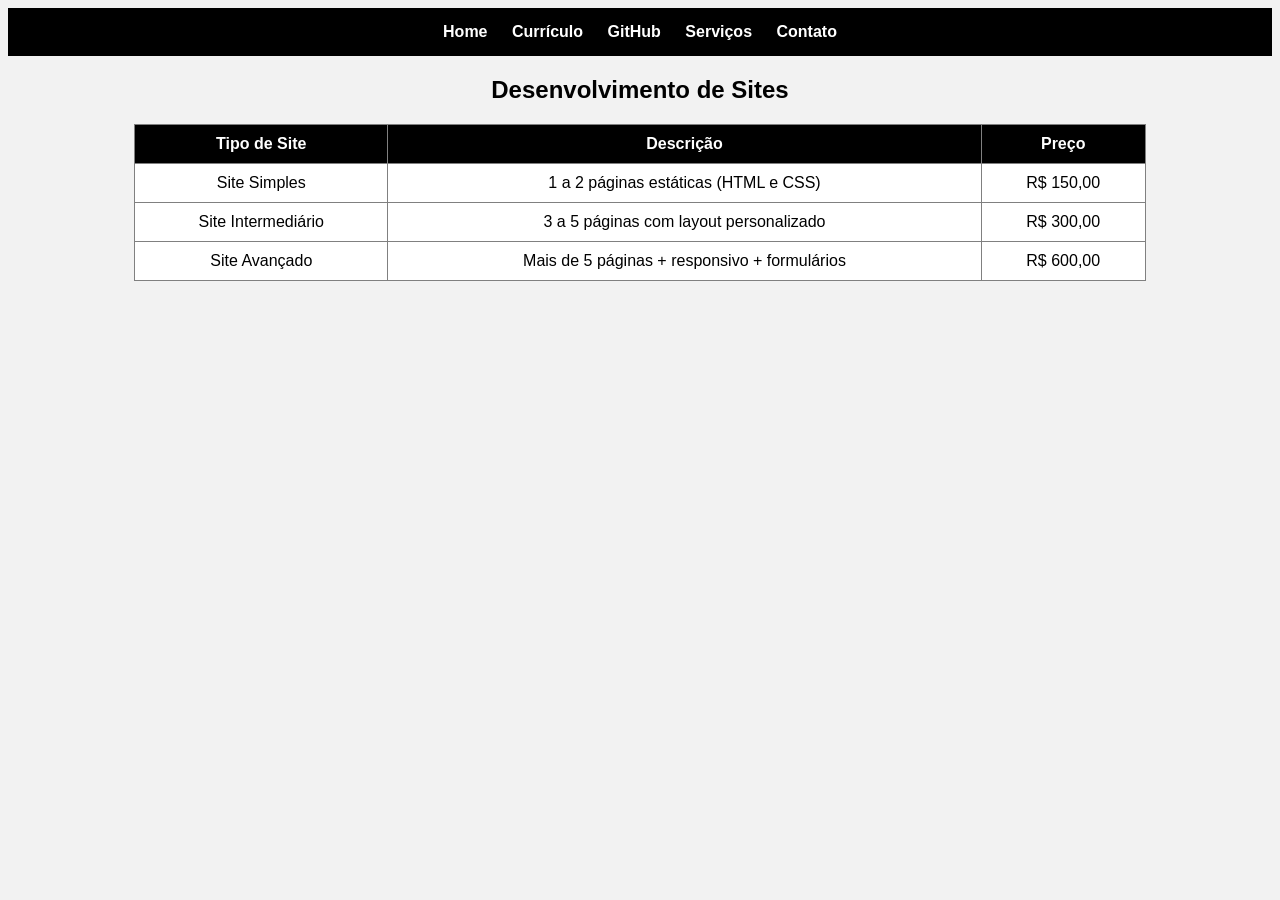
<file: trabalho site web/servicos.html>
<!DOCTYPE html>
<html lang="pt-br">

<head>
    <meta charset="UTF-8">
    <meta name="viewport" content="width=device-width, initial-scale=1.0">
    <title>Document</title>
    <link rel="stylesheet" href="style.css">
</head>

<body>

    <header>
        <nav>
            <a href="index.html">Home</a>
            <a href="curriculo.html">Currículo</a>
            <a href="github.html">GitHub</a>
            <a href="servicos.html">Serviços</a>
            <a href="contato.html">Contato</a>
        </nav>
    </header>

<main>
    <h2>Desenvolvimento de Sites</h2>

<table border="1">
  <tr>
    <th>Tipo de Site</th>
    <th>Descrição</th>
    <th>Preço</th>
  </tr>

  <tr>
    <td>Site Simples</td>
    <td>1 a 2 páginas estáticas (HTML e CSS)</td>
    <td>R$ 150,00</td>
  </tr>

  <tr>
    <td>Site Intermediário</td>
    <td>3 a 5 páginas com layout personalizado</td>
    <td>R$ 300,00</td>
  </tr>

  <tr>
    <td>Site Avançado</td>
    <td>Mais de 5 páginas + responsivo + formulários</td>
    <td>R$ 600,00</td>
  </tr>
</table>
</main>






</body>

</html>
</file>
<file: style.css>
body {
    font-family: Arial;
    background-color: #f2f2f2;
}

header {
background-color: black;
}

a {
    color: white;
}

header {
padding: 15px;
text-align: center;
}

a{
    margin: 10px;
    text-decoration: none;
    font-weight: bold;
}

h1,h2 {
    text-align: center;
}
p{
    width: 80%;
    margin: 15px  auto;
    line-height: 1.6;
}

img{
    display: block;
    margin: 20px auto;
    border-radius: 10px;
    border: 3px solid black;
}

table {
    width: 80%;
    margin: 20px auto;
    border-collapse: collapse;
}

th,td {
    padding: 10px;
    text-align: center;
}

th {
    background-color:black;
    color: white;
}
td {
    background-color: white;
}
a:hover {
    color: cyan;
}
ul, p {
  width: 80%;
  margin: 50px auto;

  }
  form {
  width: 80%;
  max-width: 500px;
  margin: 20px auto;
  padding: 20px;
  background-color: white;
  border-radius: 10px;
}

input, select, textarea {
  width: 100%;
  padding: 8px;
  margin-top: 5px;
  margin-bottom: 10px;
}
input[type="submit"] {
  background-color: black;
  color: white;
  border: none;
  padding: 10px;
  cursor: pointer;
}

input[type="submit"]:hover {
  background-color: cyan;
  color: black;
}
label {
  display: block;
  margin-top: 10px;
}

input[type="radio"],
input[type="checkbox"] {
  transform: translateY(1px);
  margin-right: 5px;
}
</file>
<file: trabalho site web/style.css>
body {
    font-family: Arial;
    background-color: #f2f2f2;
}

header {
background-color: black;
}

a {
    color: white;
}

header {
padding: 15px;
text-align: center;
}

a{
    margin: 10px;
    text-decoration: none;
    font-weight: bold;
}

h1,h2 {
    text-align: center;
}
p{
    width: 80%;
    margin: 15px  auto;
    line-height: 1.6;
}

img{
    display: block;
    margin: 20px auto;
    border-radius: 10px;
    border: 3px solid black;
}

table {
    width: 80%;
    margin: 20px auto;
    border-collapse: collapse;
}

th,td {
    padding: 10px;
    text-align: center;
}

th {
    background-color:black;
    color: white;
}
td {
    background-color: white;
}
a:hover {
    color: cyan;
}
ul, p {
  width: 80%;
  margin: 50px auto;

  }
  form {
  width: 80%;
  max-width: 500px;
  margin: 20px auto;
  padding: 20px;
  background-color: white;
  border-radius: 10px;
}

input, select, textarea {
  width: 100%;
  padding: 8px;
  margin-top: 5px;
  margin-bottom: 10px;
}
input[type="submit"] {
  background-color: black;
  color: white;
  border: none;
  padding: 10px;
  cursor: pointer;
}

input[type="submit"]:hover {
  background-color: cyan;
  color: black;
}
label {
  display: block;
  margin-top: 10px;
}

input[type="radio"],
input[type="checkbox"] {
  transform: translateY(1px);
  margin-right: 5px;
}
</file>
